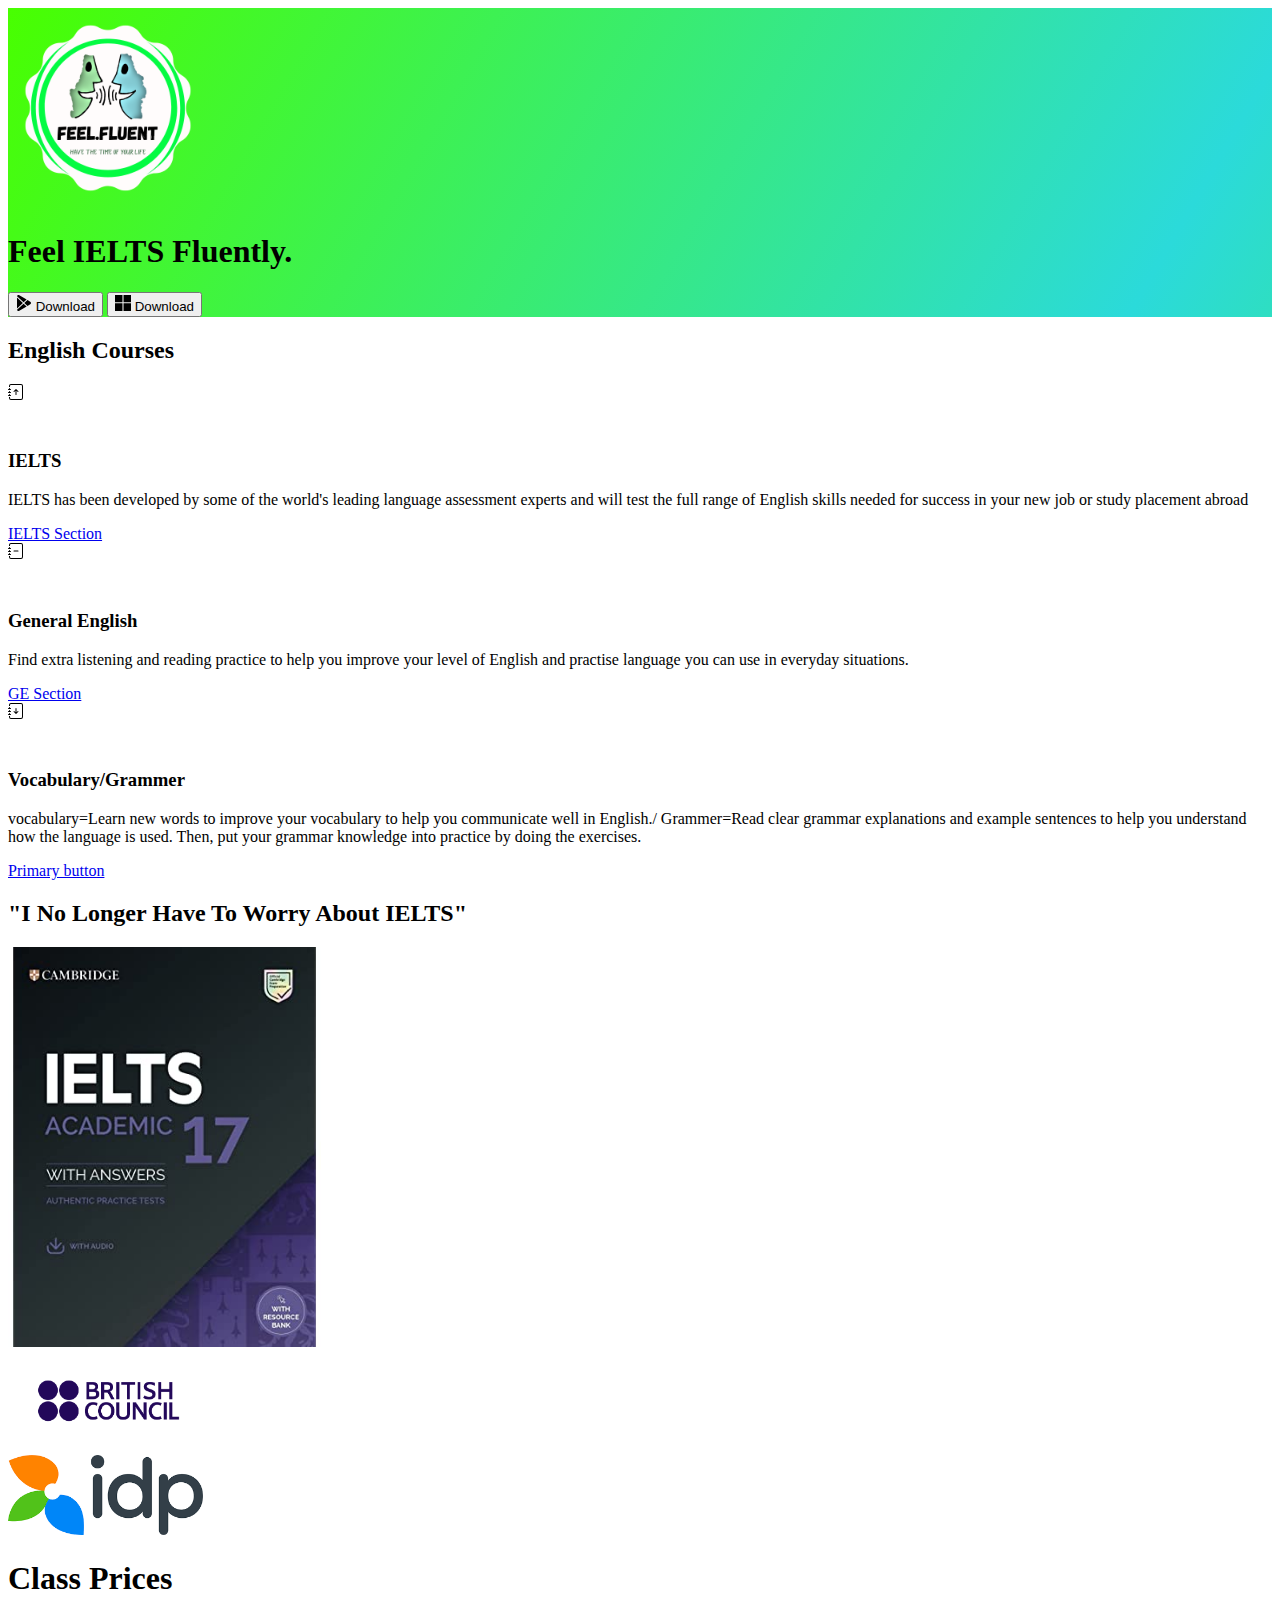
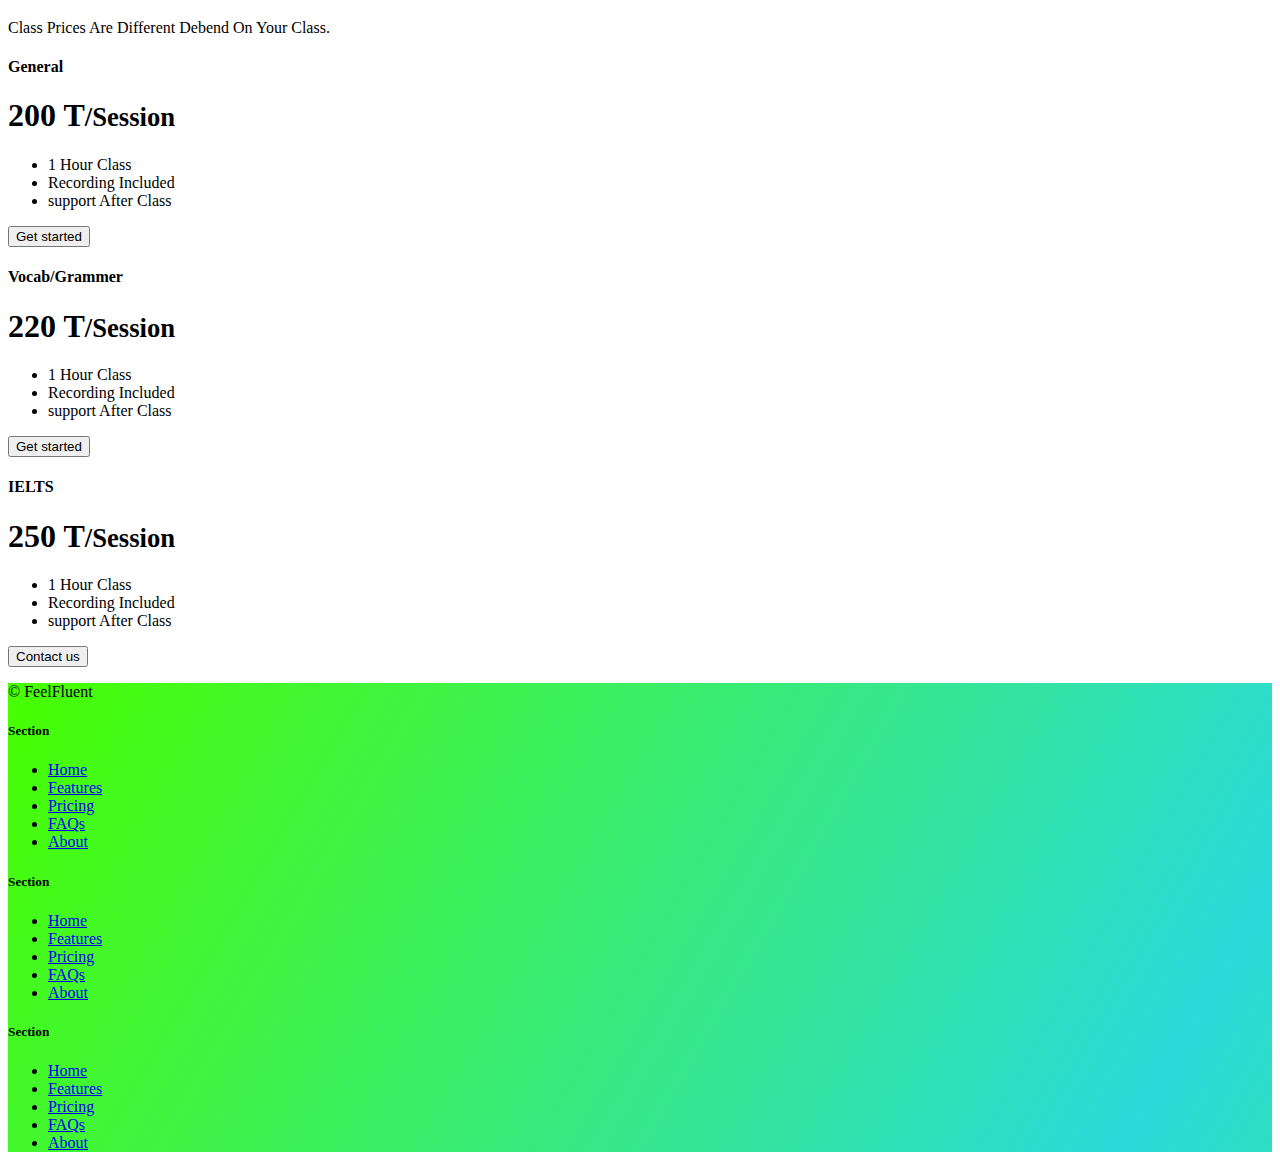
<file: Feel Fluent Project/index.html>
<!DOCTYPE html>
<html lang="en">

<head>
  <meta charset="UTF-8">
  <meta name="viewport" content="width=device-width, initial-scale=1.0">
  <title>FeelFluent</title>
  <link href="https://cdn.jsdelivr.net/npm/bootstrap@5.3.0-alpha3/dist/css/bootstrap.min.css" rel="stylesheet"
    integrity="sha384-KK94CHFLLe+nY2dmCWGMq91rCGa5gtU4mk92HdvYe+M/SXH301p5ILy+dN9+nJOZ" crossorigin="anonymous">
  <link rel="stylesheet" href="./css/style.css" </head>

<body>

  <!-- Title -->
  <section id="title" class="gradient-background">
    <div class="container col-xxl-8 px-4 pt-5">
      <div class="row flex-lg-row-reverse align-items-center g-5 pt-5">
        <div class="col-10 col-sm-8 col-lg-6">
          <img src="./images/Cute Newborn in Hands Motherhood Podcast Logo.png" class="d-block mx-lg-auto img-fluid"
            alt="Feel Fluent Logo" height="200" loading="lazy">
        </div>
        <div class="col-lg-6">
          <h1 class="display-5 fw-bold text-body-emphasis lh-1 mb-3 pb-3">Feel IELTS Fluently.</h1>
          <p class="lead"></p>
          <div class="d-grid gap-2 d-md-flex justify-content-md-start">
            <button type="button" class="btn btn-light btn-lg px-4 me-md-2"><svg xmlns="http://www.w3.org/2000/svg"
                width="16" height="16" fill="currentColor" class="bi bi-google-play" viewBox="0 0 16 16">
                <path
                  d="M14.222 9.374c1.037-.61 1.037-2.137 0-2.748L11.528 5.04 8.32 8l3.207 2.96 2.694-1.586Zm-3.595 2.116L7.583 8.68 1.03 14.73c.201 1.029 1.36 1.61 2.303 1.055l7.294-4.295ZM1 13.396V2.603L6.846 8 1 13.396ZM1.03 1.27l6.553 6.05 3.044-2.81L3.333.215C2.39-.341 1.231.24 1.03 1.27Z" />
              </svg> Download</button>
            <button type="button" class="btn btn-outline-light btn-lg px-4"> <svg xmlns="http://www.w3.org/2000/svg"
                width="16" height="16" fill="currentColor" class="bi bi-microsoft" viewBox="0 0 16 16">
                <path
                  d="M7.462 0H0v7.19h7.462V0zM16 0H8.538v7.19H16V0zM7.462 8.211H0V16h7.462V8.211zm8.538 0H8.538V16H16V8.211z" />
              </svg> Download</button>
          </div>
        </div>
      </div>
    </div>

  </section>
  <!-- Features -->
  <section id="features">
    <div class="container px-4 py-5 mt-2" id="hanging-icons">
      <h2 class="pb-2 border-bottom">English Courses</h2>
      <div class="row g-4 py-5 row-cols-1 row-cols-lg-3">
        <div class="col d-flex align-items-start">
          <div
            class="icon-square text-body-emphasis bg-body-secondary d-inline-flex align-items-center justify-content-center fs-4 flex-shrink-0 me-3">
            <svg xmlns="http://www.w3.org/2000/svg" width="16" height="16" fill="currentColor"
              class="bi bi-journal-arrow-up" viewBox="0 0 16 16">
              <path fill-rule="evenodd"
                d="M8 11a.5.5 0 0 0 .5-.5V6.707l1.146 1.147a.5.5 0 0 0 .708-.708l-2-2a.5.5 0 0 0-.708 0l-2 2a.5.5 0 1 0 .708.708L7.5 6.707V10.5a.5.5 0 0 0 .5.5z" />
              <path
                d="M3 0h10a2 2 0 0 1 2 2v12a2 2 0 0 1-2 2H3a2 2 0 0 1-2-2v-1h1v1a1 1 0 0 0 1 1h10a1 1 0 0 0 1-1V2a1 1 0 0 0-1-1H3a1 1 0 0 0-1 1v1H1V2a2 2 0 0 1 2-2z" />
              <path
                d="M1 5v-.5a.5.5 0 0 1 1 0V5h.5a.5.5 0 0 1 0 1h-2a.5.5 0 0 1 0-1H1zm0 3v-.5a.5.5 0 0 1 1 0V8h.5a.5.5 0 0 1 0 1h-2a.5.5 0 0 1 0-1H1zm0 3v-.5a.5.5 0 0 1 1 0v.5h.5a.5.5 0 0 1 0 1h-2a.5.5 0 0 1 0-1H1z" />
            </svg>
          </div>
          <div>
            <h3 class="fs-2">IELTS</h3>
            <p>IELTS has been developed by some of the world's leading language assessment experts and will test the
              full range of English skills needed for success in your new job or study placement abroad</p>
            <a href="#" class="btn btn-outline-primary">
              IELTS Section
            </a>
          </div>
        </div>
        <div class="col d-flex align-items-start">
          <div
            class="icon-square text-body-emphasis bg-body-secondary d-inline-flex align-items-center justify-content-center fs-4 flex-shrink-0 me-3">
            <svg xmlns="http://www.w3.org/2000/svg" width="16" height="16" fill="currentColor"
              class="bi bi-journal-minus" viewBox="0 0 16 16">
              <path fill-rule="evenodd" d="M5.5 8a.5.5 0 0 1 .5-.5h4a.5.5 0 0 1 0 1H6a.5.5 0 0 1-.5-.5z" />
              <path
                d="M3 0h10a2 2 0 0 1 2 2v12a2 2 0 0 1-2 2H3a2 2 0 0 1-2-2v-1h1v1a1 1 0 0 0 1 1h10a1 1 0 0 0 1-1V2a1 1 0 0 0-1-1H3a1 1 0 0 0-1 1v1H1V2a2 2 0 0 1 2-2z" />
              <path
                d="M1 5v-.5a.5.5 0 0 1 1 0V5h.5a.5.5 0 0 1 0 1h-2a.5.5 0 0 1 0-1H1zm0 3v-.5a.5.5 0 0 1 1 0V8h.5a.5.5 0 0 1 0 1h-2a.5.5 0 0 1 0-1H1zm0 3v-.5a.5.5 0 0 1 1 0v.5h.5a.5.5 0 0 1 0 1h-2a.5.5 0 0 1 0-1H1z" />
            </svg>
          </div>
          <div>
            <h3 class="fs-2">General English</h3>
            <p>Find extra listening and reading practice to help you improve your level of English and practise language
              you can use in everyday situations.</p>
            <a href="#" class="btn btn-outline-primary">
              GE Section
            </a>
          </div>
        </div>
        <div class="col d-flex align-items-start">
          <div
            class="icon-square text-body-emphasis bg-body-secondary d-inline-flex align-items-center justify-content-center fs-4 flex-shrink-0 me-3">
            <svg xmlns="http://www.w3.org/2000/svg" width="16" height="16" fill="currentColor"
              class="bi bi-journal-arrow-down" viewBox="0 0 16 16">
              <path fill-rule="evenodd"
                d="M8 5a.5.5 0 0 1 .5.5v3.793l1.146-1.147a.5.5 0 0 1 .708.708l-2 2a.5.5 0 0 1-.708 0l-2-2a.5.5 0 1 1 .708-.708L7.5 9.293V5.5A.5.5 0 0 1 8 5z" />
              <path
                d="M3 0h10a2 2 0 0 1 2 2v12a2 2 0 0 1-2 2H3a2 2 0 0 1-2-2v-1h1v1a1 1 0 0 0 1 1h10a1 1 0 0 0 1-1V2a1 1 0 0 0-1-1H3a1 1 0 0 0-1 1v1H1V2a2 2 0 0 1 2-2z" />
              <path
                d="M1 5v-.5a.5.5 0 0 1 1 0V5h.5a.5.5 0 0 1 0 1h-2a.5.5 0 0 1 0-1H1zm0 3v-.5a.5.5 0 0 1 1 0V8h.5a.5.5 0 0 1 0 1h-2a.5.5 0 0 1 0-1H1zm0 3v-.5a.5.5 0 0 1 1 0v.5h.5a.5.5 0 0 1 0 1h-2a.5.5 0 0 1 0-1H1z" />
            </svg>
          </div>
          <div>
            <h3 class="fs-2">Vocabulary/Grammer</h3>
            <p>vocabulary=Learn new words to improve your vocabulary to help you communicate well in English./
              Grammer=Read clear grammar explanations and example sentences to help you understand how the language is
              used. Then, put your grammar knowledge into practice by doing the exercises.</p>
            <a href="#" class="btn btn-outline-primary">
              Primary button
            </a>
          </div>
        </div>
      </div>
    </div>

  </section>
  <!-- Testimonial -->
  <section id="testimonial">
    <div class="my-5">
      <div class="p-5 text-center bg-body-tertiary">
        <div class="container py-5">
          <h2 class="text-body-emphasis mb-5">"I No Longer Have To Worry About IELTS"</h2>
          <img class="profile-img mt-5" src="./images/51Bj3BedtTL._AC._SR360,460.jpg" alt="Ielts Book 17">
        </div>
      </div>

      <div class="container">
        <div class="row">
          <div class="col-lg-6 col-sm-12">
            <img src="./images/BritishCouncil_Logo.png" alt="British Council Logo" height="100">
          </div>

          <div class="col-lg-6 col-sm-12 mt-3">
            <img src="./images/Untitled.png" alt="British Council Logo" height="80">
          </div>

        </div>

      </div>
    </div>

  </section>
  <!-- Pricing -->
  <section id="pricing">
    <div class="container">
      <div class="pricing-header p-3 pb-md-4 mx-auto text-center">
        <h1 class="display-4 fw-normal">Class Prices</h1>
        <p class="fs-5 text-body-secondary">Class Prices Are Different Debend On Your Class.
        </p>
      </div>
      <div class="row row-cols-1 row-cols-md-3 mb-3 text-center">
        <div class="col">
          <div class="card mb-4 rounded-3 shadow-sm">
            <div class="card-header py-3">
              <h4 class="my-0 fw-normal">General</h4>
            </div>
            <div class="card-body">
              <h1 class="card-title pricing-card-title">200 T<small class="text-body-secondary fw-light">/Session</small></h1>
              <ul class="list-unstyled mt-3 mb-4">
                <li>1 Hour Class</li>
                <li>Recording Included</li>
                <li>support After Class</li>
              </ul>
              <button type="button" class="w-100 btn btn-lg btn-primary">Get started</button>
            </div>
          </div>
        </div>
        <div class="col">
          <div class="card mb-4 rounded-3 shadow-sm">
            <div class="card-header py-3">
              <h4 class="my-0 fw-normal">Vocab/Grammer</h4>
            </div>
            <div class="card-body">
              <h1 class="card-title pricing-card-title">220 T<small class="text-body-secondary fw-light">/Session</small></h1>
              <ul class="list-unstyled mt-3 mb-4">
                <li>1 Hour Class</li>
                <li>Recording Included</li>
                <li>support After Class</li>
              </ul>
              <button type="button" class="w-100 btn btn-lg btn-primary">Get started</button>
            </div>
          </div>
        </div>
        <div class="col">
          <div class="card mb-4 rounded-3 shadow-sm ">
            <div class="card-header py-3 text-bg-primary border-primary">
              <h4 class="my-0 fw-normal">IELTS</h4>
            </div>
            <div class="card-body">
              <h1 class="card-title pricing-card-title">250 T<small class="text-body-secondary fw-light">/Session</small></h1>
              <ul class="list-unstyled mt-3 mb-4">
                <li>1 Hour Class</li>
                <li>Recording Included</li>
                <li>support After Class</li>
              </ul>
              <button type="button" class="w-100 btn btn-lg btn-primary">Contact us</button>
            </div>
          </div>
        </div>
      </div>
    </div>

  </section>
  <!-- Footer -->
  <section id="footer" class="gradient-background">
    <div class="container">
      <footer class="row row-cols-1 row-cols-sm-2 row-cols-md-5 py-5 mt-5">
        <div class="col mb-3">
          <p class="text-body-secondary">© FeelFluent</p>
        </div>
    
        <div class="col mb-3">
    
        </div>
    
        <div class="col mb-3">
          <h5>Section</h5>
          <ul class="nav flex-column">
            <li class="nav-item mb-2"><a href="#" class="nav-link p-0 text-body-secondary">Home</a></li>
            <li class="nav-item mb-2"><a href="#" class="nav-link p-0 text-body-secondary">Features</a></li>
            <li class="nav-item mb-2"><a href="#" class="nav-link p-0 text-body-secondary">Pricing</a></li>
            <li class="nav-item mb-2"><a href="#" class="nav-link p-0 text-body-secondary">FAQs</a></li>
            <li class="nav-item mb-2"><a href="#" class="nav-link p-0 text-body-secondary">About</a></li>
          </ul>
        </div>
    
        <div class="col mb-3">
          <h5>Section</h5>
          <ul class="nav flex-column">
            <li class="nav-item mb-2"><a href="#" class="nav-link p-0 text-body-secondary">Home</a></li>
            <li class="nav-item mb-2"><a href="#" class="nav-link p-0 text-body-secondary">Features</a></li>
            <li class="nav-item mb-2"><a href="#" class="nav-link p-0 text-body-secondary">Pricing</a></li>
            <li class="nav-item mb-2"><a href="#" class="nav-link p-0 text-body-secondary">FAQs</a></li>
            <li class="nav-item mb-2"><a href="#" class="nav-link p-0 text-body-secondary">About</a></li>
          </ul>
        </div>
    
        <div class="col mb-3">
          <h5>Section</h5>
          <ul class="nav flex-column">
            <li class="nav-item mb-2"><a href="#" class="nav-link p-0 text-body-secondary">Home</a></li>
            <li class="nav-item mb-2"><a href="#" class="nav-link p-0 text-body-secondary">Features</a></li>
            <li class="nav-item mb-2"><a href="#" class="nav-link p-0 text-body-secondary">Pricing</a></li>
            <li class="nav-item mb-2"><a href="#" class="nav-link p-0 text-body-secondary">FAQs</a></li>
            <li class="nav-item mb-2"><a href="#" class="nav-link p-0 text-body-secondary">About</a></li>
          </ul>
        </div>
      </footer>
    </div>

  </section>
</body>

</html>
</file>
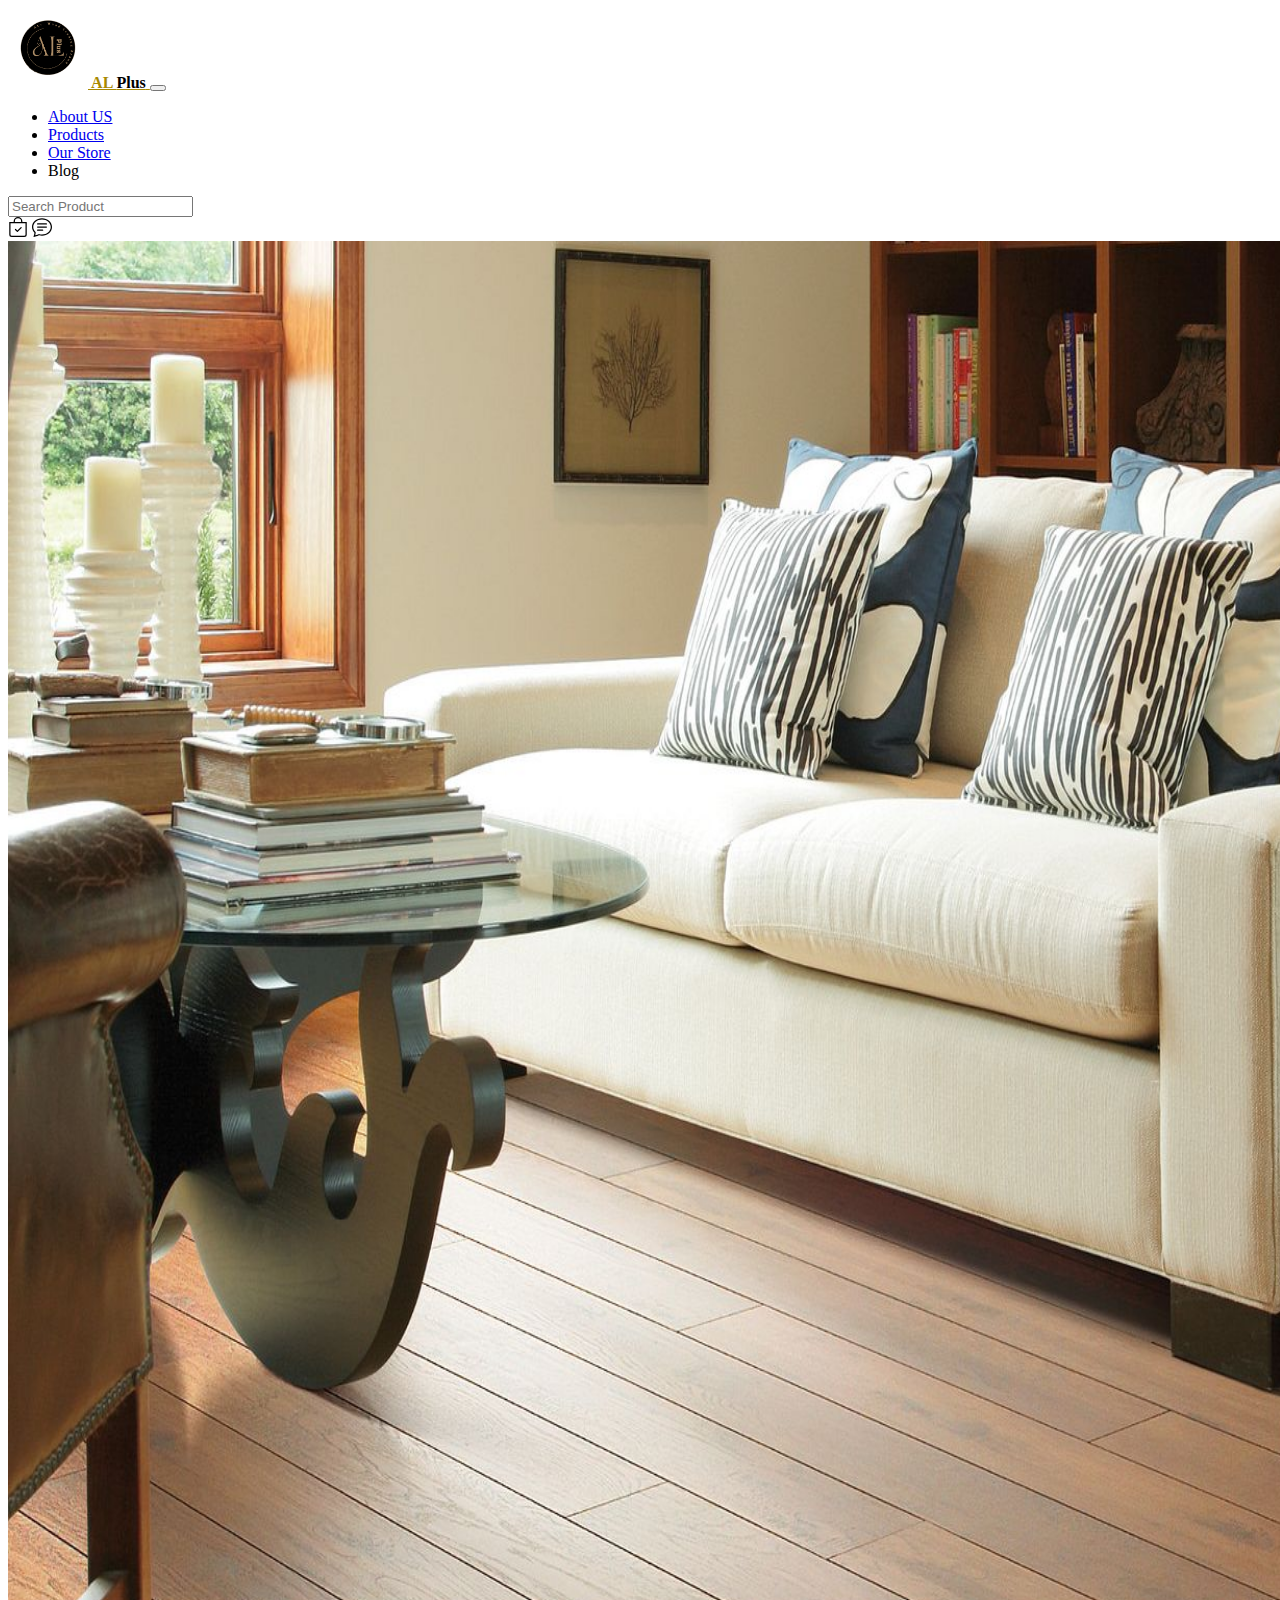
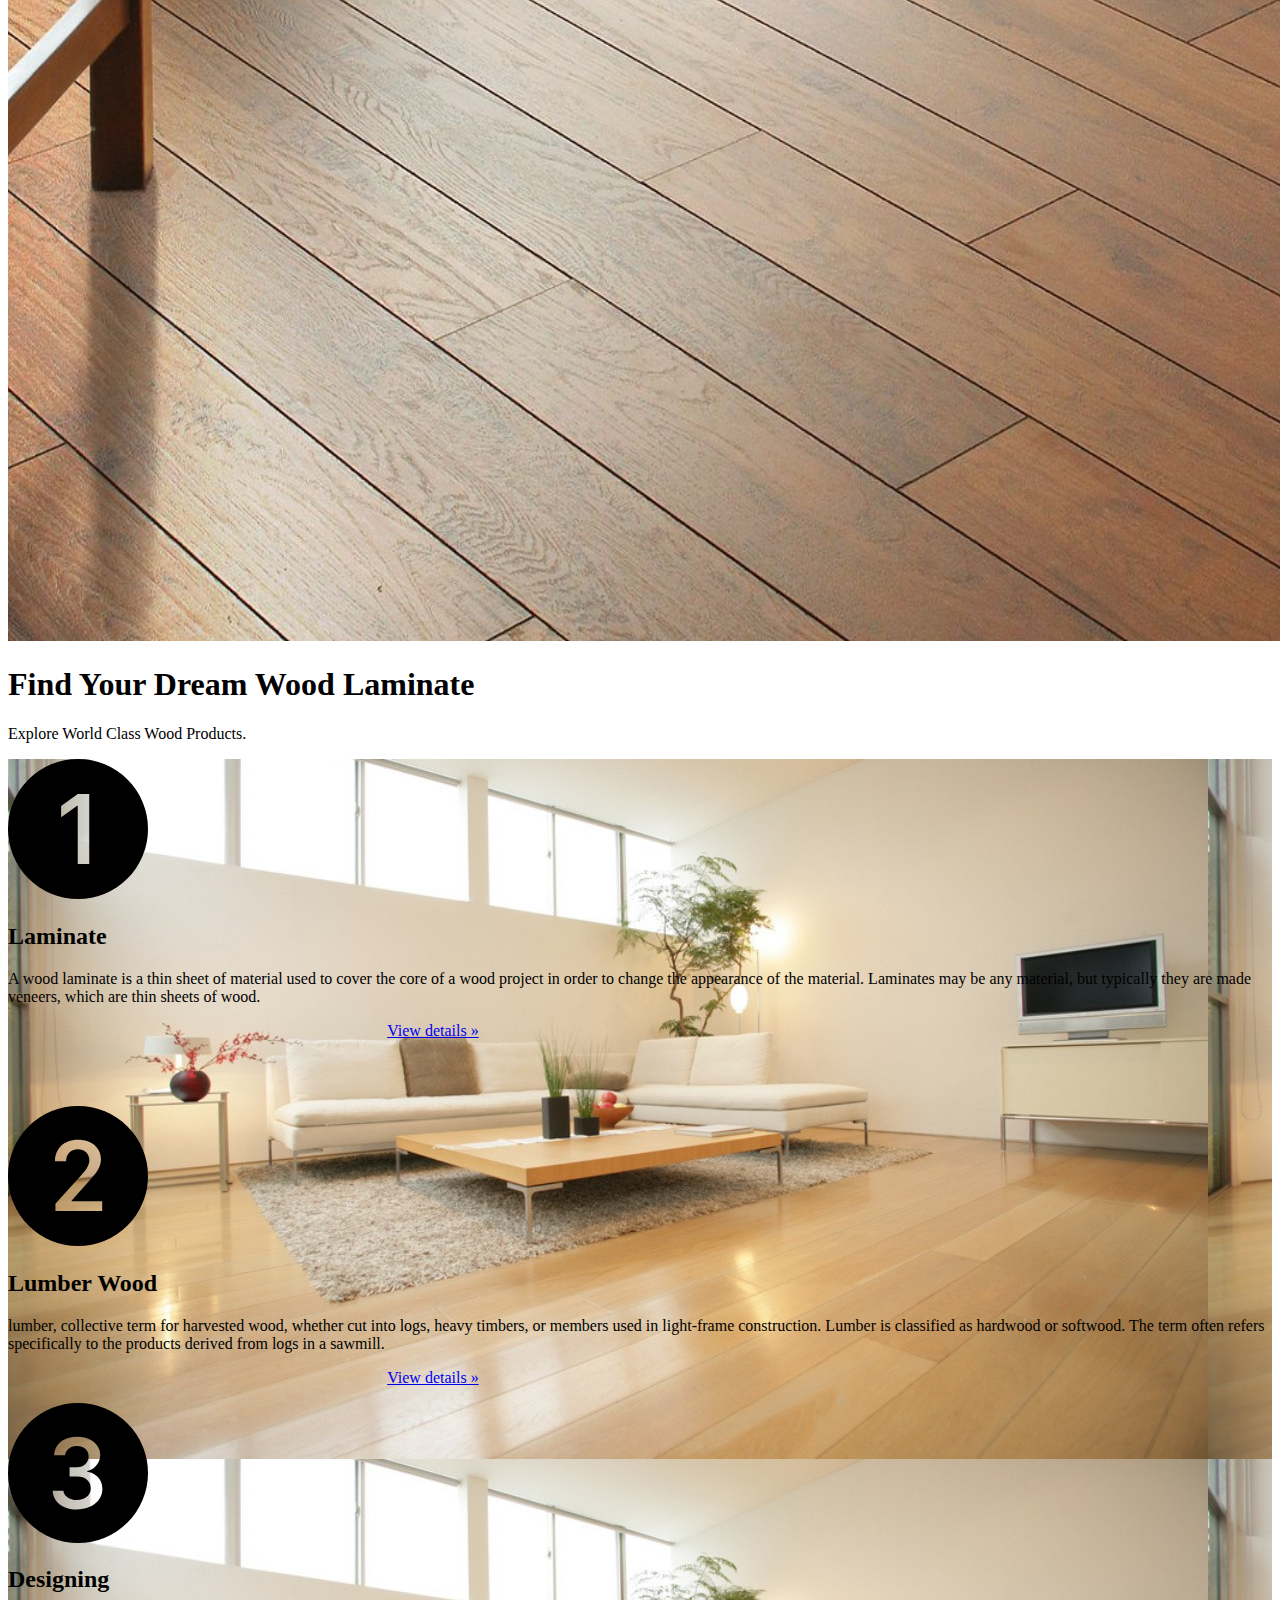
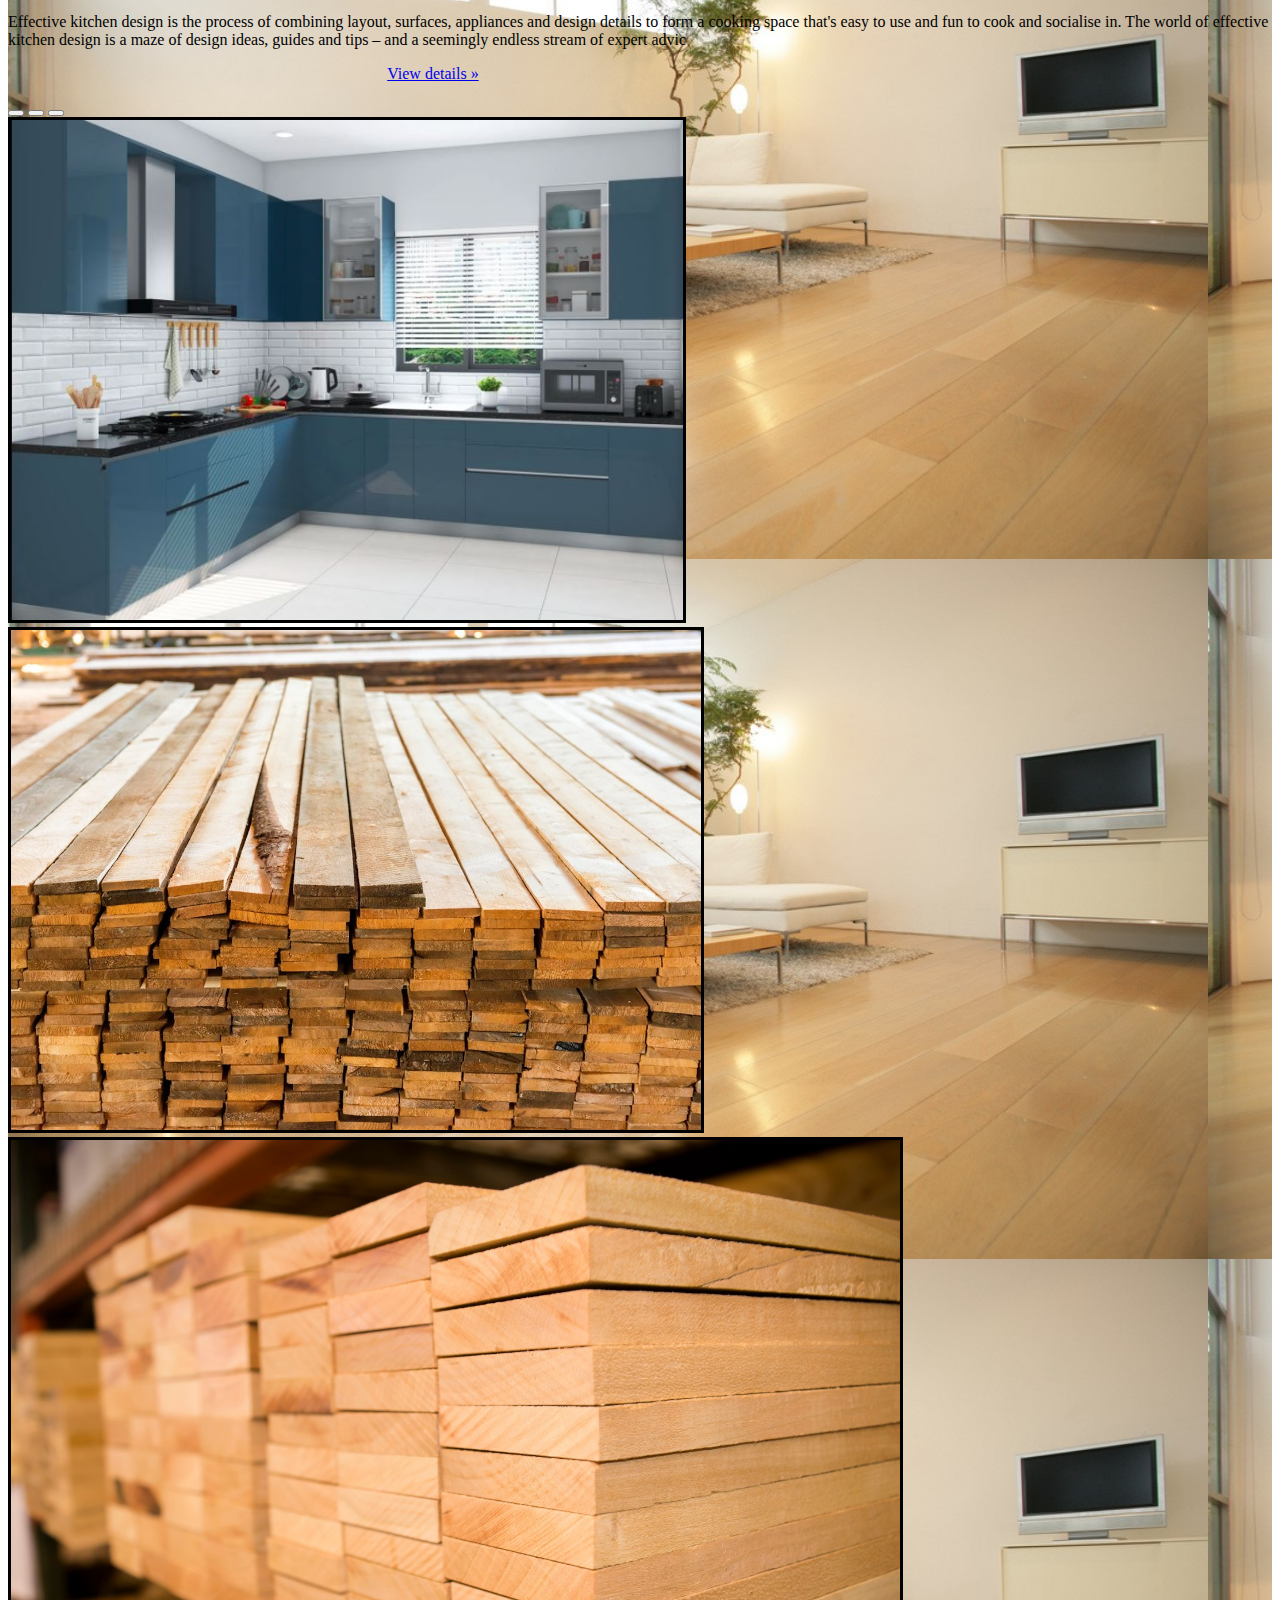
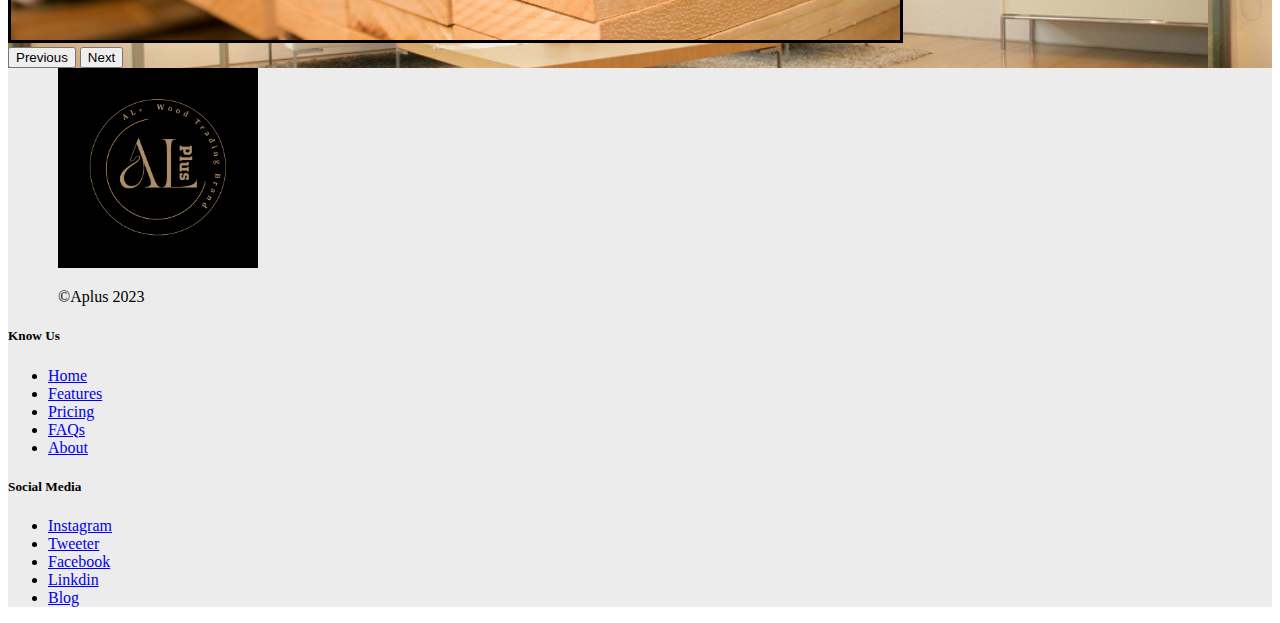
<file: Wood/index.html>
<!DOCTYPE html>
<html lang="en">

<head>
  <meta charset="UTF-8">
  <meta http-equiv="X-UA-Compatible" content="IE=edge">
  <meta name="viewport" content="width=device-width, initial-scale=1.0">
  <title>Document</title>
  <link href="https://cdn.jsdelivr.net/npm/bootstrap@5.3.0-alpha3/dist/css/bootstrap.min.css" rel="stylesheet"
    integrity="sha384-KK94CHFLLe+nY2dmCWGMq91rCGa5gtU4mk92HdvYe+M/SXH301p5ILy+dN9+nJOZ" crossorigin="anonymous">
  <link rel="stylesheet" href="./style.css">
</head>

<body>
  <!--NAVBAR-->
  <section id="navbar">
    <div class="container">
      <nav class="navbar navbar-expand-lg bg-body-tertiary">
        <div class="container-fluid">
          <a class="navbar-brand" href="#">
            <img src="./Images/A Plus Brand.png" alt="A Plus Logo" height="80" width="80">
            AL <span style=color:black ; font-weight:normal;>Plus</span>
          </a>
          <button class="navbar-toggler" type="button" data-bs-toggle="collapse"
            data-bs-target="#navbarSupportedContent" aria-controls="navbarSupportedContent" aria-expanded="false"
            aria-label="Toggle navigation">
            <span class="navbar-toggler-icon"></span>
          </button>
          <div class="collapse navbar-collapse " id="navbarSupportedContent">
            <ul class="navbar-nav mx-auto  mb-2 mb-lg-0">
              <li class="nav-item">
                <a class="nav-link active" aria-current="page" href="#">About US</a>
              </li>
              <li class="nav-item">
                <a class="nav-link" href="#">Products</a>
              </li>
              <li class="nav-item">
                <a class="nav-link" href="#">Our Store</a>
              </li>

              <li class="nav-item">
                <a class="nav-link href=" #">Blog</a>
              </li>
            </ul>
            <form class="d-flex" role="search">
              <input class="form-control input-color me-2" type="search" placeholder="Search Product"
                aria-label="Search Product">
            </form>
            <img class="ms-3" src="./Images/bag-check.svg" alt="Shop Icon" height="20">
            <img class="ms-3" src="./Images/chat-text.svg" alt="Shop Icon" height="20">

          </div>
        </div>
      </nav>
    </div>
  </section>


  <!--First Section-->
  <section id="First-Section">
    <div class="container">
      <div class="container col-xxl-8 px-2 py-5">
        <div class="row flex-lg-row-reverse align-items-center g-5 py-5">
          <div class="col-12 col-sm-8 col-lg-6">
            <img src="./Images/ROOM.jpg" class="mx-lg img-fluid" alt="Room" width="2000" height="2000" loading="lazy">
          </div>
          <div class="col-lg-6">
            <h1 class="display-5 fw-bold text-body-emphasis lh-1 mb-3">Find Your Dream Wood Laminate</h1>
            <p class="lead">Explore World Class Wood Products.</p>
          </div>
        </div>
      </div>
    </div>
  </section>

  </div>


  <!--Second Section-->
  <section id="Second-Section">
    <div class="container-marketing">

      <div class="row mx-5 pt-5">
        <div class="circle-objects col-lg-4">
          <svg xmlns="http://www.w3.org/2000/svg" width="140" height="140" fill="currentColor" class="bi bi-1-circle-fill" viewBox="0 0 16 16">
            <path d="M16 8A8 8 0 1 1 0 8a8 8 0 0 1 16 0ZM9.283 4.002H7.971L6.072 5.385v1.271l1.834-1.318h.065V12h1.312V4.002Z"/>
          </svg>
            <title>Placeholder</title>
          <h2 class="fw-normal">Laminate</h2>
          <p>A wood laminate is a thin sheet of material used to cover the core of a wood project in order to change the
            appearance of the material. Laminates may be any material, but typically they are made veneers, which are
            thin sheets of wood.</p>
          <p><a class="btn btn-secondary" href="#">View details »</a></p>
        </div><!-- /.col-lg-4 -->
        <div class="col-lg-4">
          <svg xmlns="http://www.w3.org/2000/svg" width="140" height="140" fill="currentColor" class="bi bi-2-circle-fill" viewBox="0 0 16 16">
            <path d="M16 8A8 8 0 1 1 0 8a8 8 0 0 1 16 0ZM6.646 6.24c0-.691.493-1.306 1.336-1.306.756 0 1.313.492 1.313 1.236 0 .697-.469 1.23-.902 1.705l-2.971 3.293V12h5.344v-1.107H7.268v-.077l1.974-2.22.096-.107c.688-.763 1.287-1.428 1.287-2.43 0-1.266-1.031-2.215-2.613-2.215-1.758 0-2.637 1.19-2.637 2.402v.065h1.271v-.07Z"/>
          </svg>
          <h2 class="fw-normal">Lumber Wood</h2>
          <p>lumber, collective term for harvested wood, whether cut into logs, heavy timbers, or members used in
            light-frame construction. Lumber is classified as hardwood or softwood. The term often refers specifically
            to the products derived from logs in a sawmill.
          </p>
          <p><a class="btn btn-secondary" href="#">View details »</a></p>
        </div><!-- /.col-lg-4 -->
        <div class="col-lg-4">
          <svg xmlns="http://www.w3.org/2000/svg" width="140" height="140" fill="currentColor" class="bi bi-3-circle-fill" viewBox="0 0 16 16">
            <path d="M16 8A8 8 0 1 1 0 8a8 8 0 0 1 16 0Zm-8.082.414c.92 0 1.535.54 1.541 1.318.012.791-.615 1.36-1.588 1.354-.861-.006-1.482-.469-1.54-1.066H5.104c.047 1.177 1.05 2.144 2.754 2.144 1.653 0 2.954-.937 2.93-2.396-.023-1.278-1.031-1.846-1.734-1.916v-.07c.597-.1 1.505-.739 1.482-1.876-.03-1.177-1.043-2.074-2.637-2.062-1.675.006-2.59.984-2.625 2.12h1.248c.036-.556.557-1.054 1.348-1.054.785 0 1.348.486 1.348 1.195.006.715-.563 1.237-1.342 1.237h-.838v1.072h.879Z"/>
          </svg>
          <h2 class="fw-normal">Designing</h2>
          <p>Effective kitchen design is the process of combining layout, surfaces, appliances and design details to
            form a cooking space that's easy to use and fun to cook and socialise in. The world of effective kitchen
            design is a maze of design ideas, guides and tips – and a seemingly endless stream of expert advic</p>
          <p><a class="btn btn-secondary" href="#">View details »</a></p>
        </div><!-- /.col-lg-4 -->
      </div>

      <div class="row">
        <div id="carouselExampleIndicators" class="carousel slide">
          <div class="carousel-indicators">
            <button type="button" data-bs-target="#carouselExampleIndicators" data-bs-slide-to="0" class="active"
              aria-current="true" aria-label="Slide 1"></button>
            <button type="button" data-bs-target="#carouselExampleIndicators" data-bs-slide-to="1"
              aria-label="Slide 2"></button>
            <button type="button" data-bs-target="#carouselExampleIndicators" data-bs-slide-to="2"
              aria-label="Slide 3"></button>
          </div>
          <div class="container">
            <div class="carousel-inner">
              <div class="carousel-item active">
                <img src="./Images/Lux Design.jpg" class="d-block w-100" alt="Lux Kitchen Design">
              </div>
              <div class="carousel-item">
                <img src="./Images/Softwood_Grades.jpg" class="d-block w-100" alt="Softwood Grades">
              </div>
              <div class="carousel-item">
                <img src="./Images/lumber.shortage.stock_-1.jpg" class="d-block w-100" alt="Lumber Of Woods">
              </div>
            </div>
            <button class="carousel-control-prev" type="button" data-bs-target="#carouselExampleIndicators"
              data-bs-slide="prev">
              <span class="carousel-control-prev-icon" aria-hidden="true"></span>
              <span class="visually-hidden">Previous</span>
            </button>
            <button class="carousel-control-next" type="button" data-bs-target="#carouselExampleIndicators"
              data-bs-slide="next">
              <span class="carousel-control-next-icon" aria-hidden="true"></span>
              <span class="visually-hidden">Next</span>
            </button>
          </div>

        </div>
  </section>



  <!--Footer-->
  <div class="footer">
    <footer class="row row-cols-1 row-cols-sm-2 row-cols-md-5 pt-5 mt-5 border-top">
      <div class="col-footer">
        <img src="./Images/A Plus 2.png" height="200" width="200" >
        <p class="text-body">©Aplus 2023</p>
      </div>

      <div class="col mb-3">

      </div>

      <div class="col mb-3">
        <h5>Know Us</h5>
        <ul class="nav flex-column">
          <li class="nav-item mb-2"><a href="#" class="nav-link p-0 text-body-secondary">Home</a></li>
          <li class="nav-item mb-2"><a href="#" class="nav-link p-0 text-body-secondary">Features</a></li>
          <li class="nav-item mb-2"><a href="#" class="nav-link p-0 text-body-secondary">Pricing</a></li>
          <li class="nav-item mb-2"><a href="#" class="nav-link p-0 text-body-secondary">FAQs</a></li>
          <li class="nav-item mb-2"><a href="#" class="nav-link p-0 text-body-secondary">About</a></li>
        </ul>
      </div>

      <div class="col mb-3">
        <h5>Social Media</h5>
        <ul class="nav flex-column">
          <li class="nav-item mb-2"><a href="#" class="nav-link p-0 text-body-secondary">Instagram</a></li>
          <li class="nav-item mb-2"><a href="#" class="nav-link p-0 text-body-secondary">Tweeter</a></li>
          <li class="nav-item mb-2"><a href="#" class="nav-link p-0 text-body-secondary">Facebook</a></li>
          <li class="nav-item mb-2"><a href="#" class="nav-link p-0 text-body-secondary">Linkdin</a></li>
          <li class="nav-item mb-2"><a href="#" class="nav-link p-0 text-body-secondary">Blog</a></li>
        </ul>
      </div>

  <script src="https://cdn.jsdelivr.net/npm/@popperjs/core@2.11.7/dist/umd/popper.min.js"
    integrity="sha384-zYPOMqeu1DAVkHiLqWBUTcbYfZ8osu1Nd6Z89ify25QV9guujx43ITvfi12/QExE"
    crossorigin="anonymous"></script>
  <script src="https://cdn.jsdelivr.net/npm/bootstrap@5.3.0-alpha3/dist/js/bootstrap.min.js"
    integrity="sha384-Y4oOpwW3duJdCWv5ly8SCFYWqFDsfob/3GkgExXKV4idmbt98QcxXYs9UoXAB7BZ"
    crossorigin="anonymous"></script>
</body>


</html>
</file>
<file: Feel Fluent Project/css/style.css>
.gradient-background {
  background: linear-gradient(300deg, #48ff00, #2bdada, #48ff00);
  background-size: 180% 180%;
  animation: gradient-animation 18s ease infinite;
}

@keyframes gradient-animation {
  0% {
    background-position: 0% 50%;
  }
  50% {
    background-position: 100% 50%;
  }
  100% {
    background-position: 0% 50%;
  }
}

.icon-square {
  width: 3rem;
  height: 3rem;
  border-radius: 0.75rem;
}

.profile-img {
  height: 25rem;

}
</file>
<file: Wood/style.css>
.navbar-brand{
  color:rgb(168, 137, 0);
  font-weight:bold;
}

.container-marketing{
  background-image:url(./Images/Laminate-flooring-What-makes-it-an-ideal-choice-for-homes.jpg);
}


.circle-objects{
  padding-bottom: 50px;
}

.fw-normal{
  text-align: left;
}

.btn{
  margin-left: 30%;
}



.d-block{
  height: 500px;
  border-style: solid;

}

.footer{
  background-color: rgb(236, 236, 236);
}

.col-footer{
  margin-left: 50px;
}
</file>
